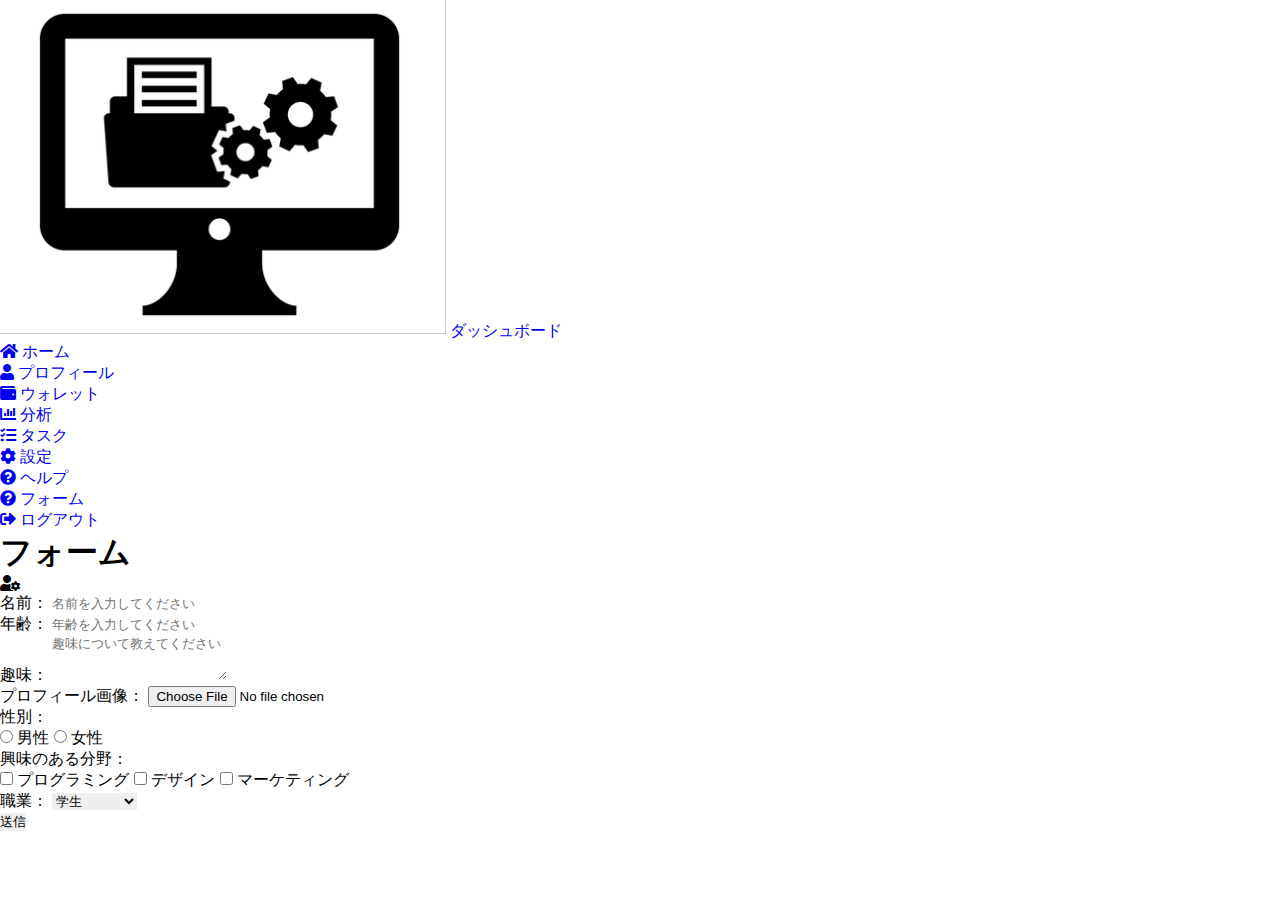
<file: form.html>
<!DOCTYPE html>
<html lang="ja">
<head>
  <meta charset="UTF-8" />
  <meta name="viewport" content="width=device-width, initial-scale=1.0">
  <title>ダッシュボード | Kuroによる</title>
  <link rel="stylesheet" href="style.css" />
  <link rel="stylesheet" href="https://cdnjs.cloudflare.com/ajax/libs/font-awesome/5.15.4/css/all.min.css"/>
</head>
<body>
  <div class="container">
    <nav>
      <ul>
        <li><a href="/ui_training/simple_admin_04/" class="logo">
          <img src="./admin.png" alt="管理者アイコン">
          <span class="nav-link">ダッシュボード</span>
        </a></li>
        <li><a href="/ui_training/simple_admin_04/">
          <i class="fas fa-home" aria-hidden="true"></i>
          <span class="nav-link">ホーム</span>
        </a></li>
        <li><a href="#">
          <i class="fas fa-user" aria-hidden="true"></i>
          <span class="nav-link">プロフィール</span>
        </a></li>
        <li><a href="#">
          <i class="fas fa-wallet" aria-hidden="true"></i>
          <span class="nav-link">ウォレット</span>
        </a></li>
        <li><a href="#">
          <i class="fas fa-chart-bar" aria-hidden="true"></i>
          <span class="nav-link">分析</span>
        </a></li>
        <li><a href="#">
          <i class="fas fa-tasks" aria-hidden="true"></i>
          <span class="nav-link">タスク</span>
        </a></li>
        <li><a href="#">
          <i class="fas fa-cog" aria-hidden="true"></i>
          <span class="nav-link">設定</span>
        </a></li>
        <li><a href="#">
          <i class="fas fa-question-circle" aria-hidden="true"></i>
          <span class="nav-link">ヘルプ</span>
        </a></li>
        <li><a href="form.html">
          <i class="fas fa-question-circle" aria-hidden="true"></i>
          <span class="nav-link">フォーム</span>
        </a></li>

        <li><a href="#" class="nav-logout">
          <i class="fas fa-sign-out-alt" aria-hidden="true"></i>
          <span class="nav-link">ログアウト</span>
        </a></li>
      </ul>
    </nav>

    <main class="main-content">
      <header class="header-main">
        <h1>フォーム</h1>
        <i class="fas fa-user-cog" aria-hidden="true"></i>
      </header>

      <div class="form-container">
        <form action="/path-to-submit" method="post" class="survey-form">
            <div class="form-group">
                <label for="name">名前：</label>
                <input type="text" id="name" name="name" class="form-control" required placeholder="名前を入力してください">
            </div>
    
            <div class="form-group">
                <label for="age">年齢：</label>
                <input type="number" id="age" name="age" class="form-control" required placeholder="年齢を入力してください">
            </div>
    
            <div class="form-group">
                <label for="hobby">趣味：</label>
                <textarea  id="hobby" name="hobby"class="form-control" rows="3" placeholder="趣味について教えてください"></textarea>
            </div>
    
            <div class="form-group">
              <label for="profilePic">プロフィール画像：</label>
              <input type="file" id="profilePic" name="profilePic" class="form-control-file">
          </div>
  
          <div class="form-group">
              <p>性別：</p>
              <label><input type="radio" name="gender" value="male"> 男性</label>
              <label><input type="radio" name="gender" value="female"> 女性</label>
          </div>
  
          <div class="form-group">
              <p>興味のある分野：</p>
              <label><input type="checkbox" name="interest" value="programming"> プログラミング</label>
              <label><input type="checkbox" name="interest" value="design"> デザイン</label>
              <label><input type="checkbox" name="interest" value="marketing"> マーケティング</label>
          </div>
  
          <div class="form-group">
              <label for="occupation">職業：</label>
              <select id="occupation" name="occupation" class="form-control">
                  <option value="student">学生</option>
                  <option value="engineer">エンジニア</option>
                  <option value="designer">デザイナー</option>
              </select>
          </div>
  
          <button type="submit" class="btn btn-primary">送信</button>
        </form>
    </div>
    

    </main>
  </div>
</body>
</html>
</file>
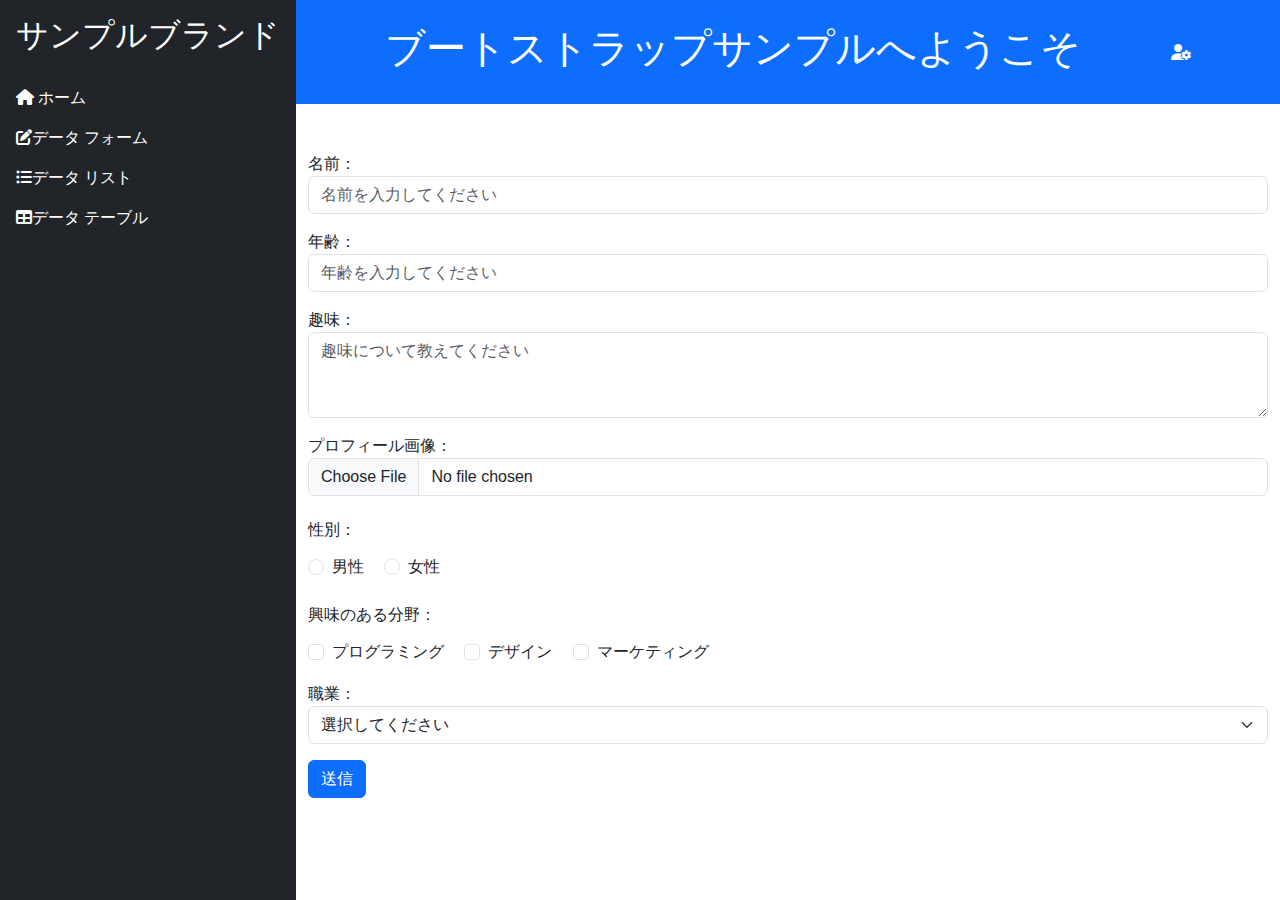
<file: data/form.html>
<!DOCTYPE html>
<html lang="ja">

<head>
  <meta charset="UTF-8">
  <meta http-equiv="X-UA-Compatible" content="IE=edge">
  <meta name="viewport" content="width=device-width, initial-scale=1.0">
  <title>ブートストラップサンプルとサイドバー</title>

  <link href="https://cdn.jsdelivr.net/npm/bootstrap@5.3.2/dist/css/bootstrap.min.css" rel="stylesheet">
  <link rel="stylesheet" href="https://cdnjs.cloudflare.com/ajax/libs/font-awesome/6.4.0/css/all.min.css">
  <link rel="stylesheet" href="../style.css" />
  <style>
    legend {
      display: block;
      width: 100%;
      padding-top: .5rem;
      padding-bottom: .5rem;
      margin-bottom: .5rem;
      font-size: inherit;
      line-height: 1.2;
      color: #212529;
    }
  </style>
</head>

<body>

  <div class="d-flex">
    <!-- Sidebar -->
    <div id="sidebar" class="bg-dark vh-100 p-3">
      <h2 class="text-white">サンプルブランド</h2>
      <ul class="navbar-nav mt-4">
        <li class="nav-item">
          <a class="nav-link text-white" href="/ui_training/simple_bootstrap_admin_0/index.html"><i
              class="fas fa-home"></i> ホーム</a>
        </li>
        <li class="nav-item">
          <a class="nav-link text-white" href="./form.html"><i class="fas fa-edit"></i>データ フォーム</a>
        </li>
        <li class="nav-item">
          <a class="nav-link text-white" href="./list.html"><i class="fas fa-list-ul"></i>データ リスト</a>
        </li>
        <li class="nav-item">
          <a class="nav-link text-white" href="./table.html"><i class="fas fa-table"></i>データ テーブル</a>
        </li>
      </ul>
    </div>

    <!-- Main Content -->
    <div class="flex-grow-1">
      <!-- Hero Section -->
      <header class="hero bg-primary text-white text-center py-4">
        <div class="d-flex justify-content-evenly align-items-center">
          <h1>ブートストラップサンプルへようこそ</h1>
          <i class="fas fa-user-cog" aria-hidden="true"></i>
        </div>
      </header>

      <!-- Content Section -->
      <section class="py-5">
        <div class="container">
          <form action="/path-to-submit" method="post" class="survey-form">
            <div class="mb-3">
              <label for="name">名前：</label>
              <input type="text" id="name" name="name" class="form-control" required placeholder="名前を入力してください">
            </div>

            <div class="mb-3">
              <label for="age">年齢：</label>
              <input type="number" id="age" name="age" class="form-control" required placeholder="年齢を入力してください">
            </div>

            <div class="mb-3">
              <label for="hobby">趣味：</label>
              <textarea id="hobby" name="hobby" class="form-control" rows="3" placeholder="趣味について教えてください"></textarea>
            </div>

            <div class="mb-3">
              <label for="formFile">プロフィール画像：</label>
              <input class="form-control" type="file" id="formFile" name="profile_image">
            </div>

            <fieldset class="mb-3">
              <legend>性別：</legend>
              <div class="form-check form-check-inline">
                <input class="form-check-input" type="radio" name="gender" id="inlineRadio1" value="male">
                <label class="form-check-label" for="inlineRadio1">男性</label>
              </div>
              <div class="form-check form-check-inline">
                <input class="form-check-input" type="radio" name="gender" id="inlineRadio2" value="female">
                <label class="form-check-label" for="inlineRadio2">女性</label>
              </div>
            </fieldset>

            <fieldset class="mb-3">
              <legend>興味のある分野：</legend>
              <div class="form-check form-check-inline">
                <input class="form-check-input" type="checkbox" id="inlineCheckbox1" name="interest"
                  value="programming">
                <label class="form-check-label" for="inlineCheckbox1">プログラミング</label>
              </div>
              <div class="form-check form-check-inline">
                <input class="form-check-input" type="checkbox" id="inlineCheckbox2" name="interest" value="design">
                <label class="form-check-label" for="inlineCheckbox2">デザイン</label>
              </div>
              <div class="form-check form-check-inline">
                <input class="form-check-input" type="checkbox" id="inlineCheckbox3" name="interest" value="marketing">
                <label class="form-check-label" for="inlineCheckbox3">マーケティング</label>
              </div>
            </fieldset>

            <div class="mb-3">
              <label for="occupation">職業：</label>
              <select class="form-select" id="occupation" name="occupation">
                <option value="" selected>選択してください</option>
                <option value="1">学生</option>
                <option value="2">エンジニア</option>
                <option value="3">デザイナー</option>
              </select>
            </div>

            <div class="mb-3">
              <button type="submit" class="btn btn-primary">送信</button>
            </div>
          </form>

        </div>
      </section>
    </div>
  </div>

  <script src="https://cdn.jsdelivr.net/npm/bootstrap@5.3.2/dist/js/bootstrap.bundle.min.js"></script>
</body>

</html>
</file>
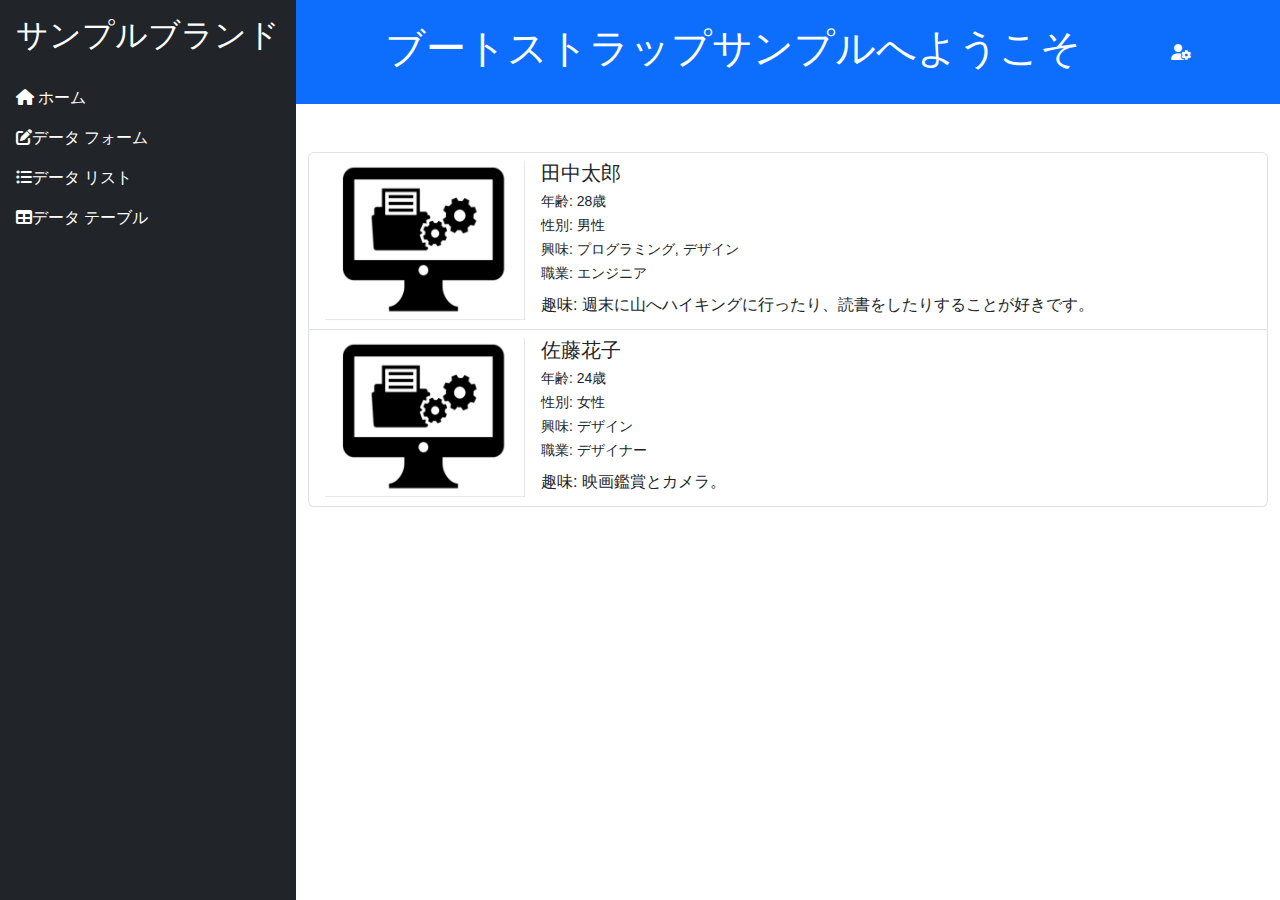
<file: data/list.html>
<!DOCTYPE html>
<html lang="ja">

<head>
  <meta charset="UTF-8">
  <meta http-equiv="X-UA-Compatible" content="IE=edge">
  <meta name="viewport" content="width=device-width, initial-scale=1.0">
  <title>ブートストラップサンプルとサイドバー</title>
  <link rel="stylesheet" href="../style.css" />
  <link href="https://cdn.jsdelivr.net/npm/bootstrap@5.3.2/dist/css/bootstrap.min.css" rel="stylesheet">
  <link rel="stylesheet" href="https://cdnjs.cloudflare.com/ajax/libs/font-awesome/6.4.0/css/all.min.css">
</head>

<body>

  <div class="d-flex">
    <!-- Sidebar -->
    <div id="sidebar" class="bg-dark vh-100 p-3">
      <h2 class="text-white">サンプルブランド</h2>
      <ul class="navbar-nav mt-4">
        <li class="nav-item">
          <a class="nav-link text-white" href="/ui_training/simple_bootstrap_admin_0/index.html"><i
              class="fas fa-home"></i> ホーム</a>
        </li>
        <li class="nav-item">
          <a class="nav-link text-white" href="./form.html"><i class="fas fa-edit"></i>データ フォーム</a>
        </li>
        <li class="nav-item">
          <a class="nav-link text-white" href="./list.html"><i class="fas fa-list-ul"></i>データ リスト</a>
        </li>
        <li class="nav-item">
          <a class="nav-link text-white" href="./table.html"><i class="fas fa-table"></i>データ テーブル</a>
        </li>
      </ul>
    </div>

    <!-- Main Content -->
    <div class="flex-grow-1">
      <!-- Hero Section -->
      <header class="hero bg-primary text-white text-center py-4">
        <div class="d-flex justify-content-evenly align-items-center">
          <h1>ブートストラップサンプルへようこそ</h1>
          <i class="fas fa-user-cog" aria-hidden="true"></i>
        </div>
      </header>

      <!-- Content Section -->
      <section class="py-5">
        <div class="container">
          <!-- ここにリストを設置 -->
          <div class="list-group mb-4">
            <div class="list-group-item">
              <div class="d-flex">
                <img src="../image/admin.png" alt="田中太郎のプロフィール画像" width="200" class="me-3">
                <div>
                  <h5 class="mb-1">田中太郎</h5>
                  <ul class="list-unstyled mb-0">
                    <li><small>年齢: 28歳</small></li>
                    <li><small>性別: 男性</small></li>
                    <li><small>興味: プログラミング, デザイン</small></li>
                    <li><small>職業: エンジニア</small></li>
                    <li>
                      <p class="mb-1 mt-2">趣味: 週末に山へハイキングに行ったり、読書をしたりすることが好きです。</p>
                    </li>
                  </ul>
                </div>
              </div>
            </div>

            <div class="list-group-item">
              <div class="d-flex">
                <img src="../image/admin.png" alt="佐藤花子のプロフィール画像" width="200" class="me-3">
                <div>
                  <h5 class="mb-1">佐藤花子</h5>
                  <ul class="list-unstyled mb-0">
                    <li><small>年齢: 24歳</small></li>
                    <li><small>性別: 女性</small></li>
                    <li><small>興味: デザイン</small></li>
                    <li><small>職業: デザイナー</small></li>
                    <li>
                      <p class="mb-1 mt-2">趣味: 映画鑑賞とカメラ。</p>
                    </li>
                  </ul>
                </div>
              </div>
            </div>
          </div>

        </div>
      </section>
    </div>
  </div>

  <script src="https://cdn.jsdelivr.net/npm/bootstrap@5.3.2/dist/js/bootstrap.bundle.min.js"></script>
</body>

</html>
</file>
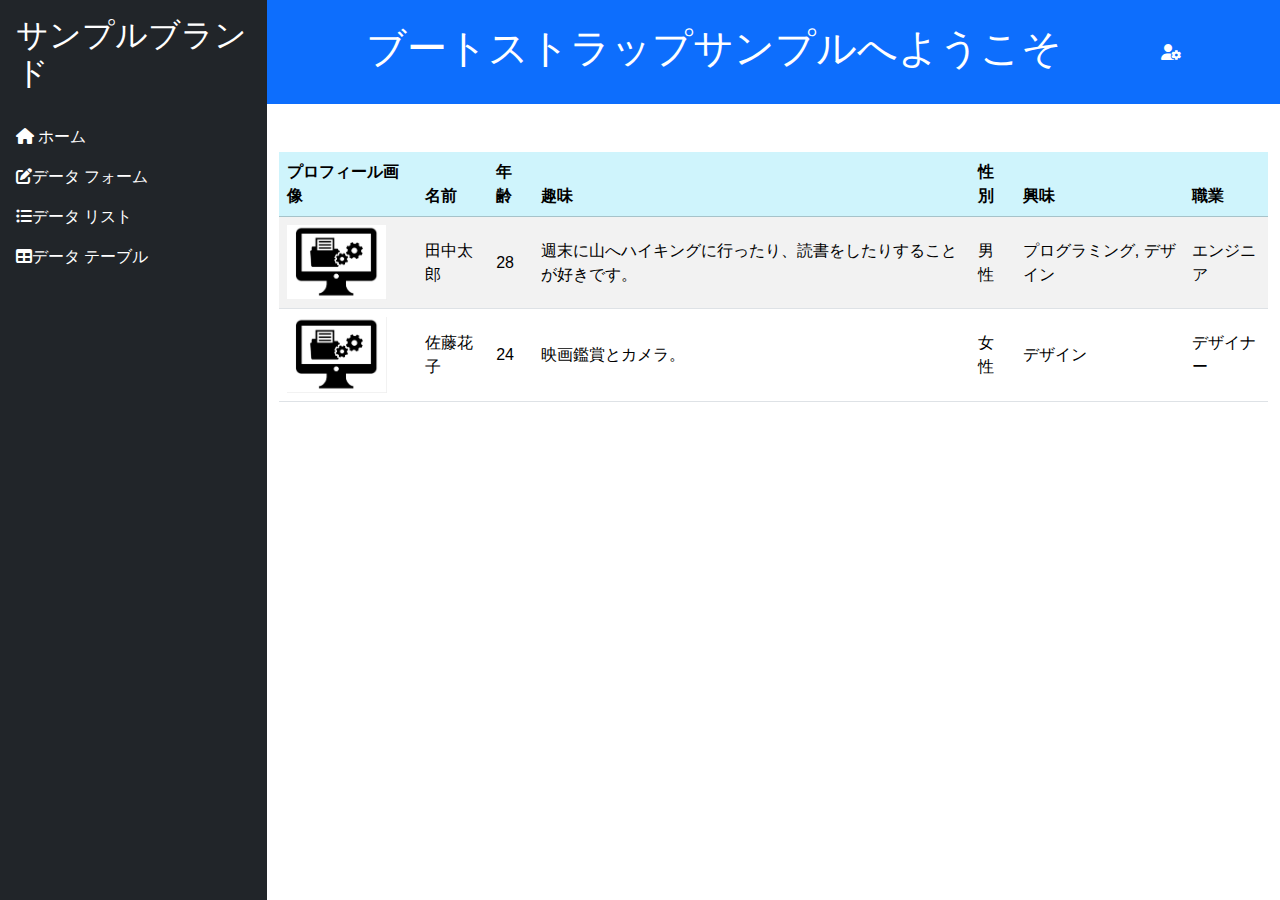
<file: data/table.html>
<!DOCTYPE html>
<html lang="ja">

<head>
  <meta charset="UTF-8">
  <meta http-equiv="X-UA-Compatible" content="IE=edge">
  <meta name="viewport" content="width=device-width, initial-scale=1.0">
  <title>ブートストラップサンプルとサイドバー</title>
  <link href="https://cdn.jsdelivr.net/npm/bootstrap@5.3.2/dist/css/bootstrap.min.css" rel="stylesheet">
  <link rel="stylesheet" href="https://cdnjs.cloudflare.com/ajax/libs/font-awesome/6.4.0/css/all.min.css">
  <link rel="stylesheet" href="../style.css" />
</head>

<body>

  <div class="d-flex">
    <!-- Sidebar -->
    <div id="sidebar" class="bg-dark vh-100 p-3">
      <h2 class="text-white">サンプルブランド</h2>
      <ul class="navbar-nav mt-4">
        <li class="nav-item">
          <a class="nav-link text-white" href="/ui_training/simple_bootstrap_admin_0/index.html"><i
              class="fas fa-home"></i> ホーム</a>
        </li>
        <li class="nav-item">
          <a class="nav-link text-white" href="./form.html"><i class="fas fa-edit"></i>データ フォーム</a>
        </li>
        <li class="nav-item">
          <a class="nav-link text-white" href="./list.html"><i class="fas fa-list-ul"></i>データ リスト</a>
        </li>
        <li class="nav-item">
          <a class="nav-link text-white" href="./table.html"><i class="fas fa-table"></i>データ テーブル</a>
        </li>
      </ul>
    </div>

    <!-- Main Content -->
    <div class="flex-grow-1">
      <!-- Hero Section -->
      <header class="hero bg-primary text-white text-center py-4">
        <div class="d-flex justify-content-evenly align-items-center">
          <h1>ブートストラップサンプルへようこそ</h1>
          <i class="fas fa-user-cog" aria-hidden="true"></i>
        </div>
      </header>

      <!-- Content Section -->
      <section class="py-5">
        <div class="container">
          <!-- ここからテーブルを設置 -->
          <table class="table table-striped table-hover">
            <thead class="table-info">
              <tr>
                <th scope="col">プロフィール画像</th>
                <th scope="col">名前</th>
                <th scope="col">年齢</th>
                <th scope="col">趣味</th>
                <th scope="col">性別</th>
                <th scope="col">興味</th>
                <th scope="col">職業</th>
              </tr>
            </thead>
            <tbody>
              <tr>
                <td class="align-middle"><img src="../image/admin.png" alt="田中太郎のプロフィール画像" width="100"></td>
                <td class="align-middle">田中太郎</td>
                <td class="align-middle">28</td>
                <td class="align-middle">週末に山へハイキングに行ったり、読書をしたりすることが好きです。</td>
                <td class="align-middle">男性</td>
                <td class="align-middle">プログラミング, デザイン</td>
                <td class="align-middle">エンジニア</td>
              </tr>
              <tr>
                <td class="align-middle"><img src="../image/admin.png" alt="佐藤花子のプロフィール画像" width="100"></td>
                <td class="align-middle">佐藤花子</td>
                <td class="align-middle">24</td>
                <td class="align-middle">映画鑑賞とカメラ。</td>
                <td class="align-middle">女性</td>
                <td class="align-middle">デザイン</td>
                <td class="align-middle">デザイナー</td>
              </tr>
            </tbody>
          </table>
          <!-- ここまでテーブル -->

        </div>
      </section>
    </div>
  </div>

  <script src="https://cdn.jsdelivr.net/npm/bootstrap@5.3.2/dist/js/bootstrap.bundle.min.js"></script>
</body>

</html>
</file>
<file: style.css>
/* import google fonts @import url("https://fonts.googleapis.com/css2?family=Poppins:wght@400;500;600;700");

 /* Color Variables */
 :root {
     --background-color: #eff6ff;
     --nav-bg-color: #fff;
     --text-color-dark: rgb(85, 83, 83);
     --hover-bg-color: #eee;
     --course-card-shadow-color: rgba(0, 0, 0, 0.1);
     --card-bg-color: #fff;
     --btn-bg-color: orangered;
     --btn-bg-hover-color: rgba(223, 46, 15, 0.856);
     --course-bg-color: #fff;
     --inactive-tab-color: gray;
     --active-tab-color: #000;
     --course-card-bg-color: #bedcff;
     --btn-blue-bg-color: #3984f8;
     --btn-blue-bg-hover-color: #1b4fda;
     --html-color: rgb(25, 94, 54);
     --css-color: rgb(104, 179, 35);
     --js-color: rgb(28, 98, 179);
 }

 * {
     margin: 0;
     padding: 0;
     outline: none;
     border: none;
     text-decoration: none;
     box-sizing: border-box;
     font-family: "Poppins", sans-serif;
 }
</file>
